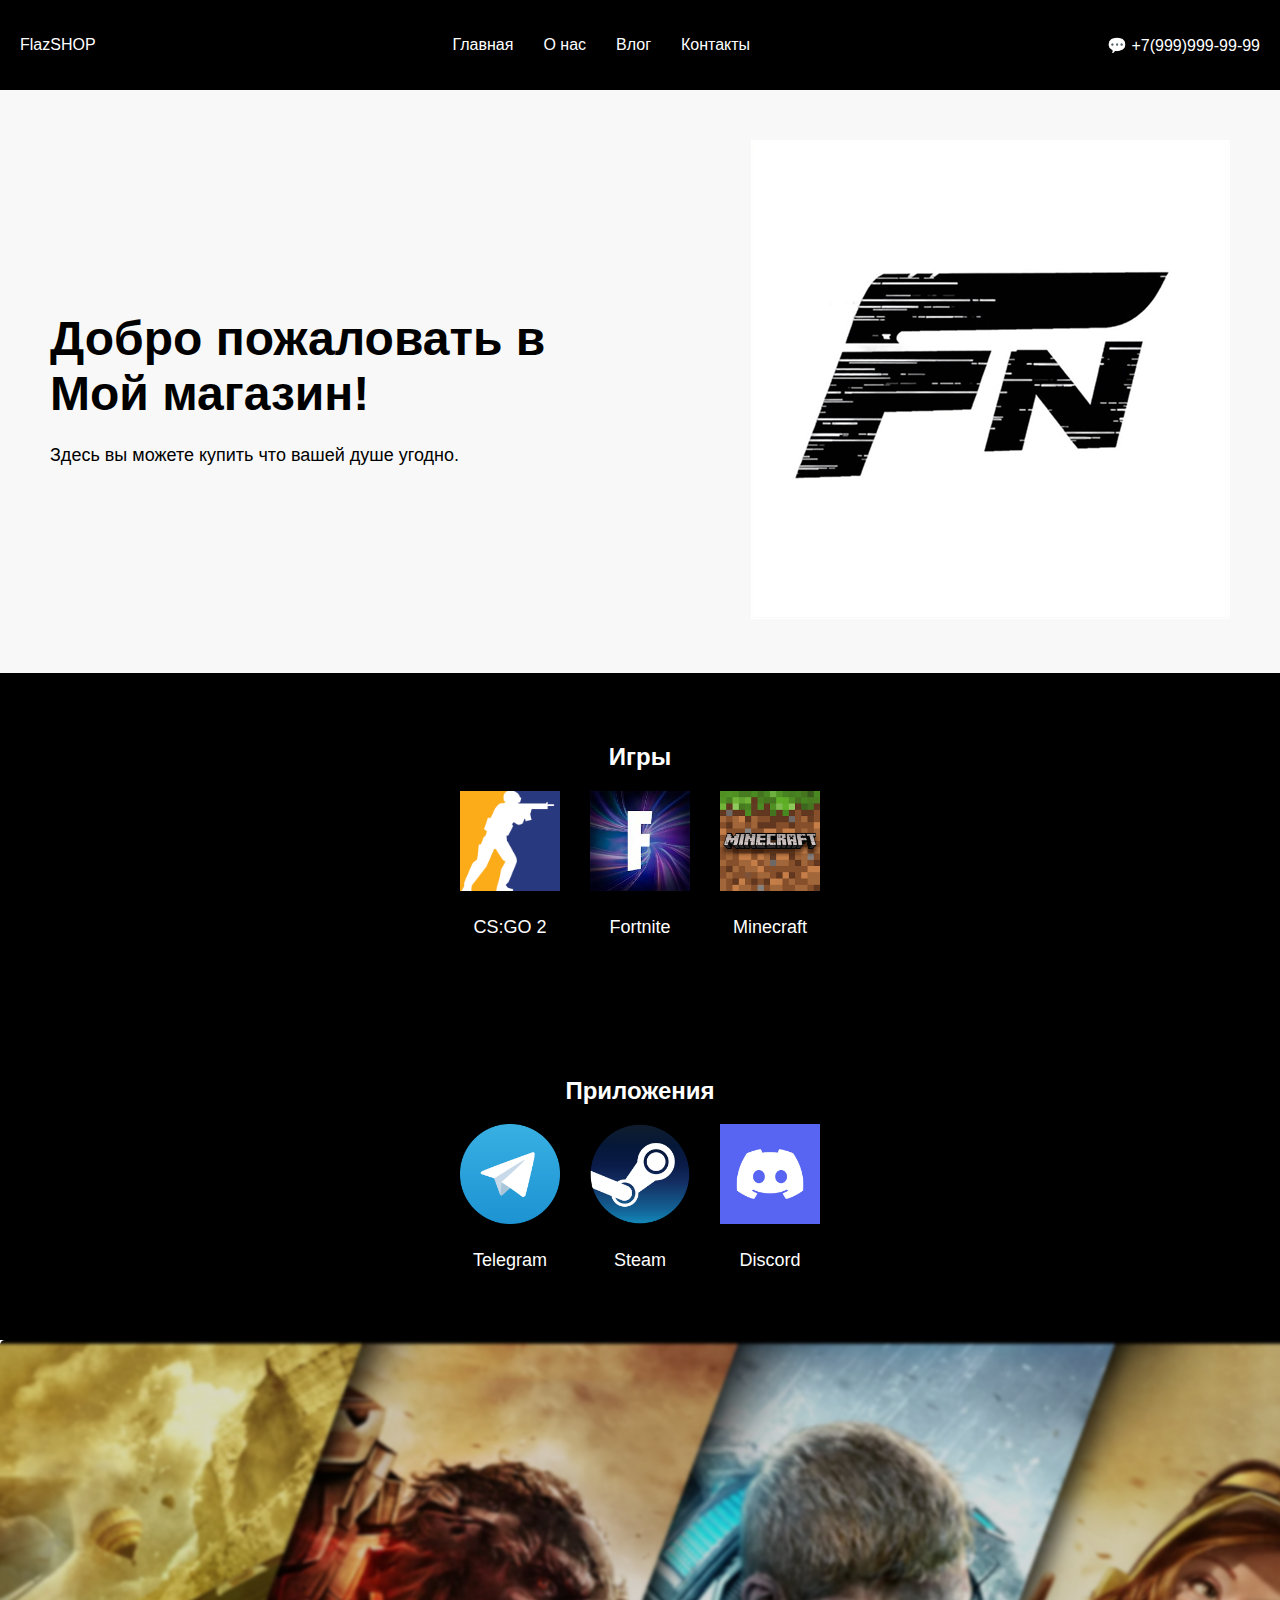
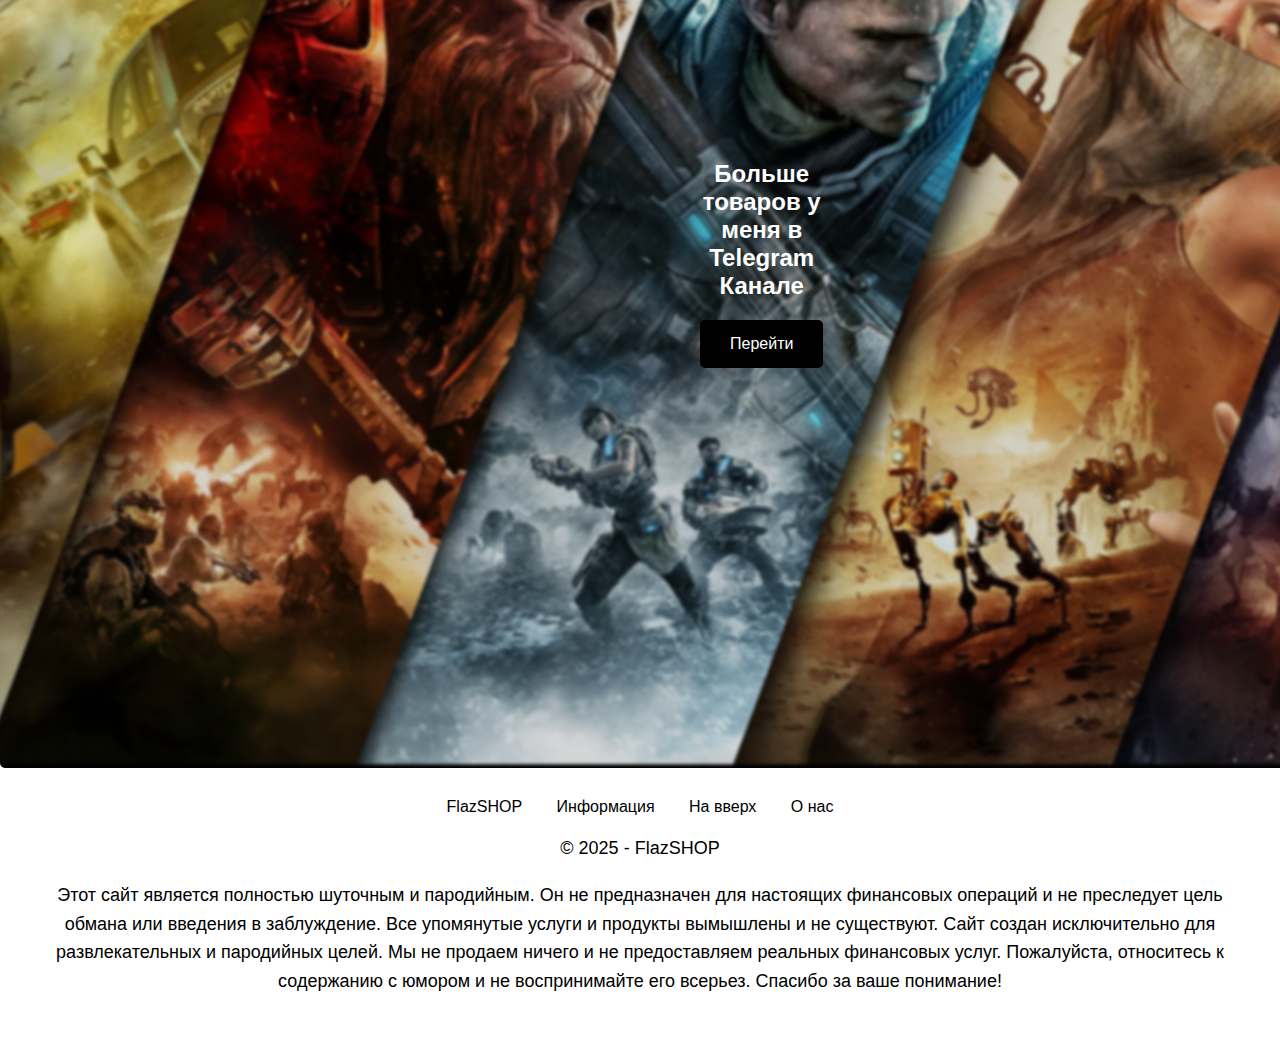
<file: index.html>
<!DOCTYPE html>
<html lang="ru">
<head>
    <meta charset="UTF-8">
    <meta name="viewport" content="width=device-width, initial-scale=1.0">
    <title>FlazSHOP</title>
    <link rel="icon" type="image/png" href="logo.png">
    <link rel="stylesheet" href="styles.css">
    <!-- Yandex.Metrika counter -->
<script type="text/javascript" >
    (function(m,e,t,r,i,k,a){m[i]=m[i]||function(){(m[i].a=m[i].a||[]).push(arguments)};
    m[i].l=1*new Date();
    for (var j = 0; j < document.scripts.length; j++) {if (document.scripts[j].src === r) { return; }}
    k=e.createElement(t),a=e.getElementsByTagName(t)[0],k.async=1,k.src=r,a.parentNode.insertBefore(k,a)})
    (window, document, "script", "https://mc.yandex.ru/metrika/tag.js", "ym");
 
    ym(100010978, "init", {
         clickmap:true,
         trackLinks:true,
         accurateTrackBounce:true
    });
 </script>
 <noscript><div><img src="https://mc.yandex.ru/watch/100010978" style="position:absolute; left:-9999px;" alt="" /></div></noscript>
 <!-- /Yandex.Metrika counter -->
</head>
<body>
    <header>
        <div class="logo">FlazSHOP</div>
        <nav>
            <ul>
                <li><a href="#">Главная</a></li>
                <li><a href="#">О нас</a></li>
                <li><a href="#">Влог</a></li>
                <li><a href="#">Контакты</a></li>
            </ul>
        </nav>
        <div class="contact">💬 +7(999)999-99-99</div>
    </header>
    
    <section class="hero">
        <div class="text">
            <h1>Добро пожаловать в <br> Мой магазин!</h1>
            <p>Здесь вы можете купить что вашей душе угодно.</p>
        </div>
        <div class="logo-image">
            <img src="logo.png" alt="Логотип">
        </div>
    </section>
    
    <section class="games">
        <h2>Игры</h2>
        <div class="items">
            <div class="item"><img src="csgo.png" alt="CS:GO 2"><p>CS:GO 2</p></div>
            <div class="item"><img src="fortnite.png" alt="Fortnite"><p>Fortnite</p></div>
            <div class="item"><img src="minecraft.png" alt="Minecraft"><p>Minecraft</p></div>
        </div>
    </section>
    
    <section class="apps">
        <h2>Приложения</h2>
        <div class="items">
            <div class="item"><img src="telegram.png" alt="Telegram"><p>Telegram</p></div>
            <div class="item"><img src="steam.png" alt="Steam"><p>Steam</p></div>
            <div class="item"><img src="discord.png" alt="Discord"><p>Discord</p></div>
        </div>
    </section>
    
    <section class="promo" style="background-image: url('background.jpg'); background-size: cover; background-position: center;">
        <h2>Больше товаров у меня в Telegram Канале</h2>
        <a href="https://t.me/flenym" class="button">Перейти</a>
    </section>
    
    <footer>
        <div class="footer-links">
            <a href="#">FlazSHOP</a>
            <a href="#">Информация</a>
            <a href="#">На вверх</a>
            <a href="#">О нас</a>
        </div>
        <p>&copy; 2025 - FlazSHOP</p>
        <p>Этот сайт является полностью шуточным и пародийным. Он не предназначен для настоящих финансовых операций и не преследует цель обмана или введения в заблуждение. Все упомянутые услуги и продукты вымышлены и не существуют. Сайт создан исключительно для развлекательных и пародийных целей. Мы не продаем ничего и не предоставляем реальных финансовых услуг. Пожалуйста, относитесь к содержанию с юмором и не воспринимайте его всерьез. Спасибо за ваше понимание!</p>
    </footer>
</body>
</html>
</file>
<file: styles.css>
body {
    font-family: Arial, sans-serif;
    margin: 0;
    padding: 0;
    background-color: #fff;
    color: #000;
}
h1 {
    font-size: 48px;
    font-weight: bold;
    margin-bottom: 20px;
}
p {
    font-size: 18px;
    line-height: 1.6;
    margin-bottom: 15px;
}
header {
    display: flex;
    justify-content: space-between;
    align-items: center;
    padding: 20px;
    background-color: #000;
    color: #fff;
}
nav ul {
    list-style: none;
    padding: 0;
    display: flex;
}
nav ul li {
    margin: 0 15px;
}
nav ul li a {
    color: #fff;
    text-decoration: none;
}
.hero {
    display: flex;
    justify-content: space-between;
    align-items: center;
    padding: 50px;
    background-color: #f8f8f8;
}
.games, .apps {
    text-align: center;
    padding: 50px;
    background-color: #000;
    color: #fff;
}
.items {
    display: flex;
    justify-content: center;
    gap: 30px;
}
.item img {
    width: 100px;
    height: 100px;
}
.promo {
    text-align: center;
    padding: 50px;
    background-color: #ddd;
}
.promo {
    display: inline-block;
    padding: 400px 700px;
    background-color: #000;
    color: #fff;
    text-decoration: none;
    border-radius: 5px;
}
.button {
    display: inline-block;
    padding: 15px 30px;
    background-color: #000;
    color: #fff;
    text-decoration: none;
    border-radius: 5px;
}
footer {
    text-align: center;
    padding: 30px;
    background-color: #ffffff;
    color: #000000;
}
.footer-links a {
    color: #000000;
    margin: 0 15px;
    text-decoration: none;
}
</file>
